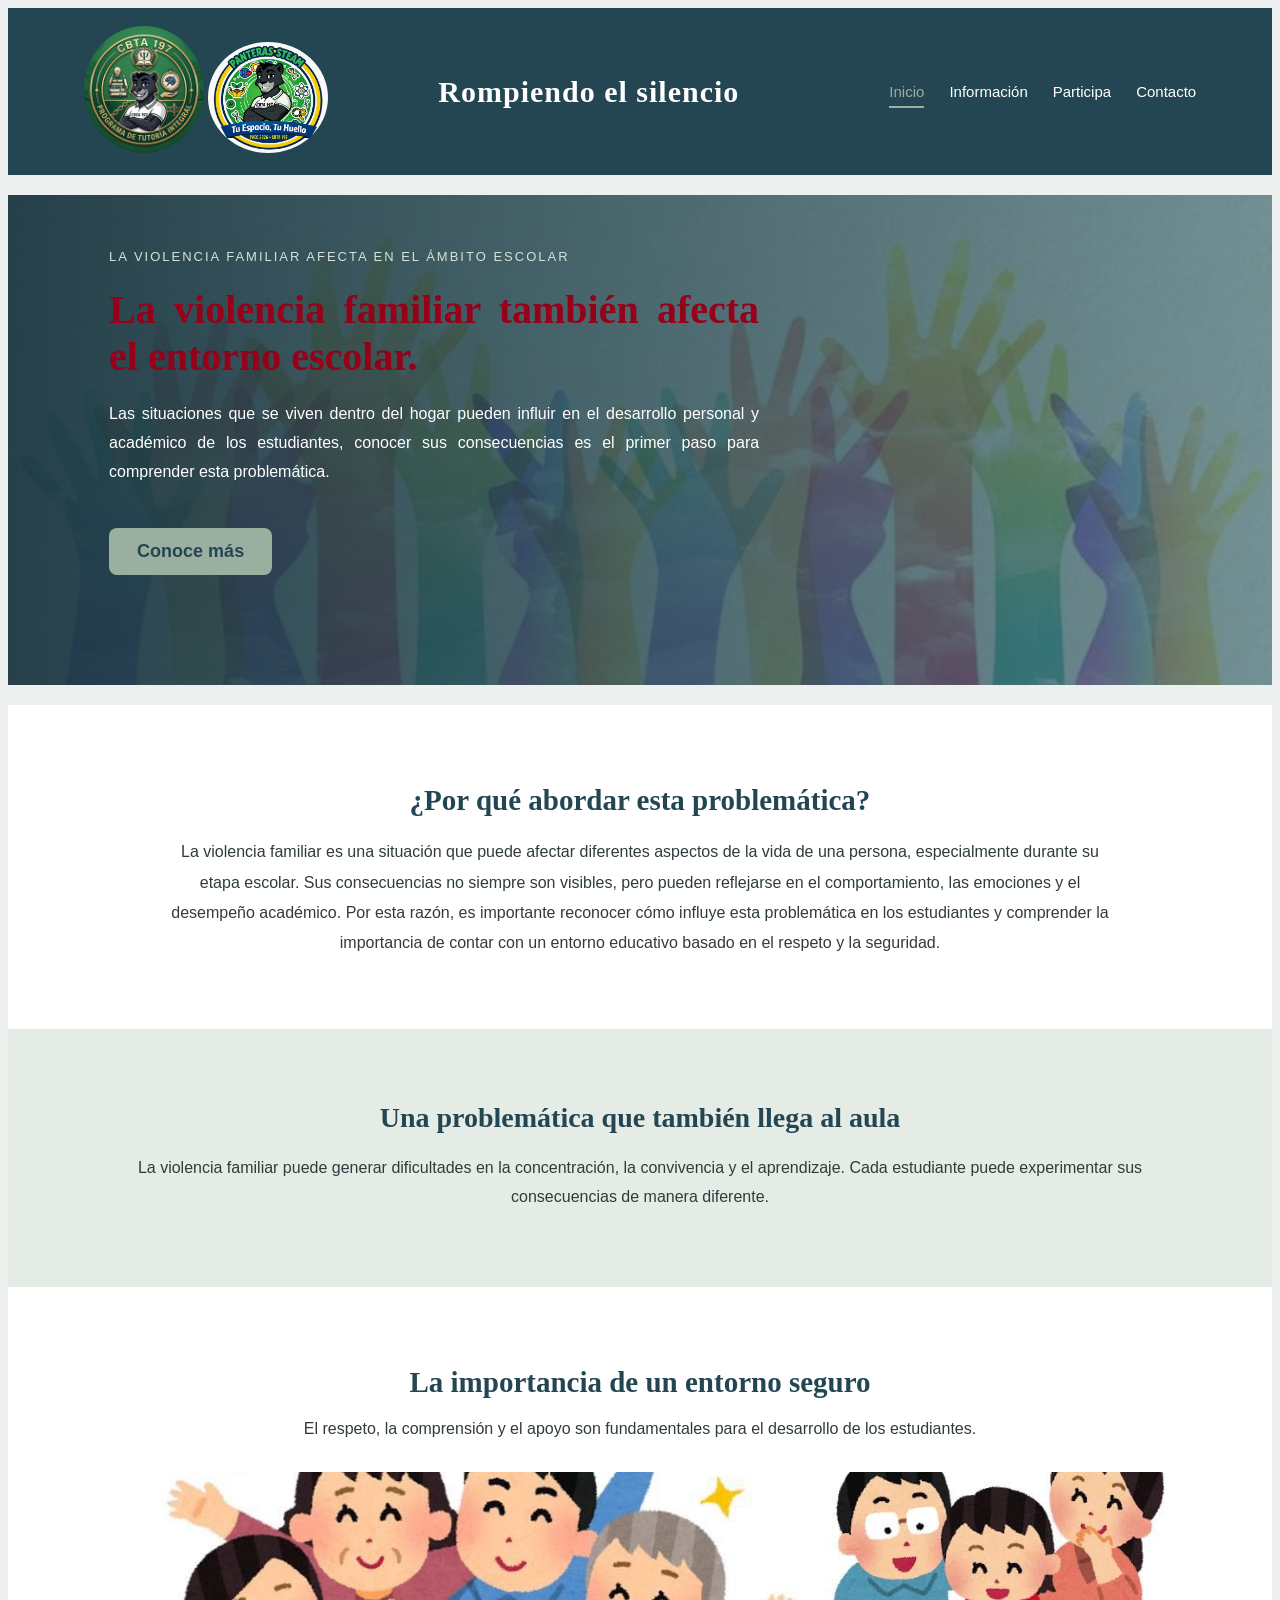
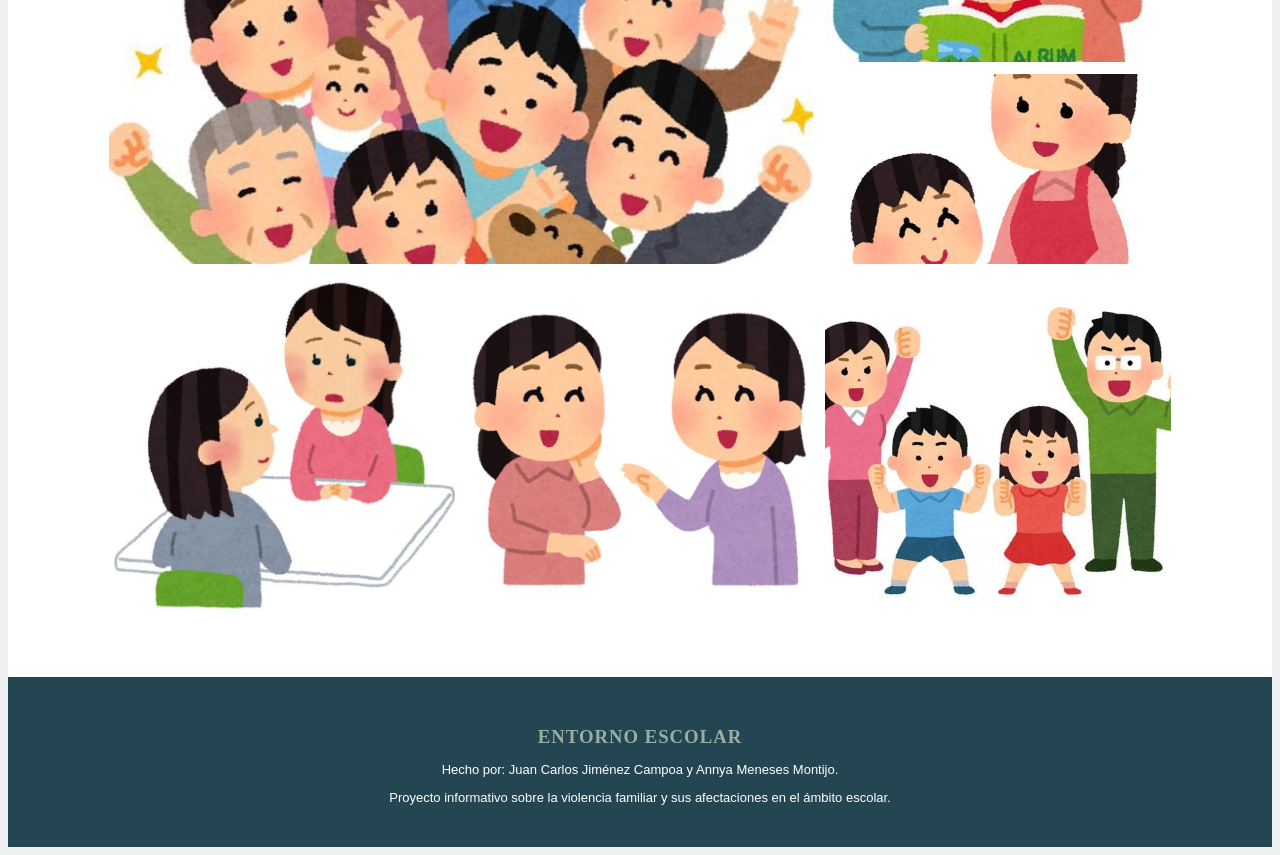
<file: index.html>
<!DOCTYPE html>
<html lang="es">
<head>
    <meta charset="UTF-8">
    <meta name="viewport" content="width=device-width, initial-scale=1.0">
    <title>Conflictos Intrafamiliares y Violencia</title>
    <link rel="stylesheet" href="css/styles.css">
</head>

<body>

    <header>

        <div class="pantera">
        <img src="img/pantera 1.png" alt="Pantera">
        <img src="img/pantera 2.png" alt="Pantera">
        </div>

        <div class="logo">
            <h1>Rompiendo el silencio</h1>
        </div>

        <nav>
            <ul>
                <li><a href="index.html" class="active">Inicio</a></li>
                <li><a href="informacion.html">Información</a></li>
                <li><a href="participa.html">Participa</a></li>
                <li><a href="contacto.html">Contacto</a></li>
            </ul>
        </nav>
    </header>

    <main>

        <section class="portada">
            <div class="portada-texto">
                <span class="etiqueta">
                    LA VIOLENCIA FAMILIAR AFECTA EN EL ÁMBITO ESCOLAR
                </span>

                <h2>La violencia familiar también afecta el entorno escolar.</h2>

                <p>
                    Las situaciones que se viven dentro del hogar pueden
                    influir en el desarrollo personal y académico de los
                    estudiantes, conocer sus consecuencias es el primer
                    paso para comprender esta problemática.
                </p>

                <a href="informacion.html" class="boton">
                    Conoce más
                </a>
            </div>
        </section>

        <section class="bienvenida">
            <h2>¿Por qué abordar esta problemática?</h2>

            <p>
                La violencia familiar es una situación que puede afectar
                diferentes aspectos de la vida de una persona, especialmente
                durante su etapa escolar. Sus consecuencias no siempre son
                visibles, pero pueden reflejarse en el comportamiento,
                las emociones y el desempeño académico.

                Por esta razón, es importante reconocer cómo influye
                esta problemática en los estudiantes y comprender
                la importancia de contar con un entorno educativo
                basado en el respeto y la seguridad.
            </p>
        </section>

        <section class="informacion">
            <h2>Una problemática que también llega al aula</h2>

            <p>
                La violencia familiar puede generar dificultades en
                la concentración, la convivencia y el aprendizaje.
                Cada estudiante puede experimentar sus consecuencias
                de manera diferente.
            </p>


        </section>

        <section class="collage-seccion">
            <h2>La importancia de un entorno seguro</h2>

            <p class="subtitulo">
                El respeto, la comprensión y el apoyo son fundamentales
                para el desarrollo de los estudiantes.
            </p>

            <span class="collage">

                <img src="img/portada.jpeg"
                     alt="Entorno escolar seguro"
                     class="imagen-principal">

                <img src="img/foto 1.jpeg"
                     alt="Convivencia escolar">

                <img src="img/foto 2.jpeg"
                     alt="Apoyo entre estudiantes">

                <img src="img/foto 3.jpeg"
                     alt="Comunicación y respeto">

                <img src="img/foto 4.jpeg"
                     alt="Acompañamiento escolar">

                <img src="img/foto 5.jpeg"
                     alt="Ambiente de confianza">

            </span>
        </section>


    </main>

    <footer>
        <h3>ENTORNO ESCOLAR</h3>

        <p>
            Hecho por: Juan Carlos Jiménez Campoa
            y Annya Meneses Montijo.
        </p>

        <p>
            Proyecto informativo sobre la violencia familiar
            y sus afectaciones en el ámbito escolar.
        </p>
    </footer>

</body>
</html>
</file>
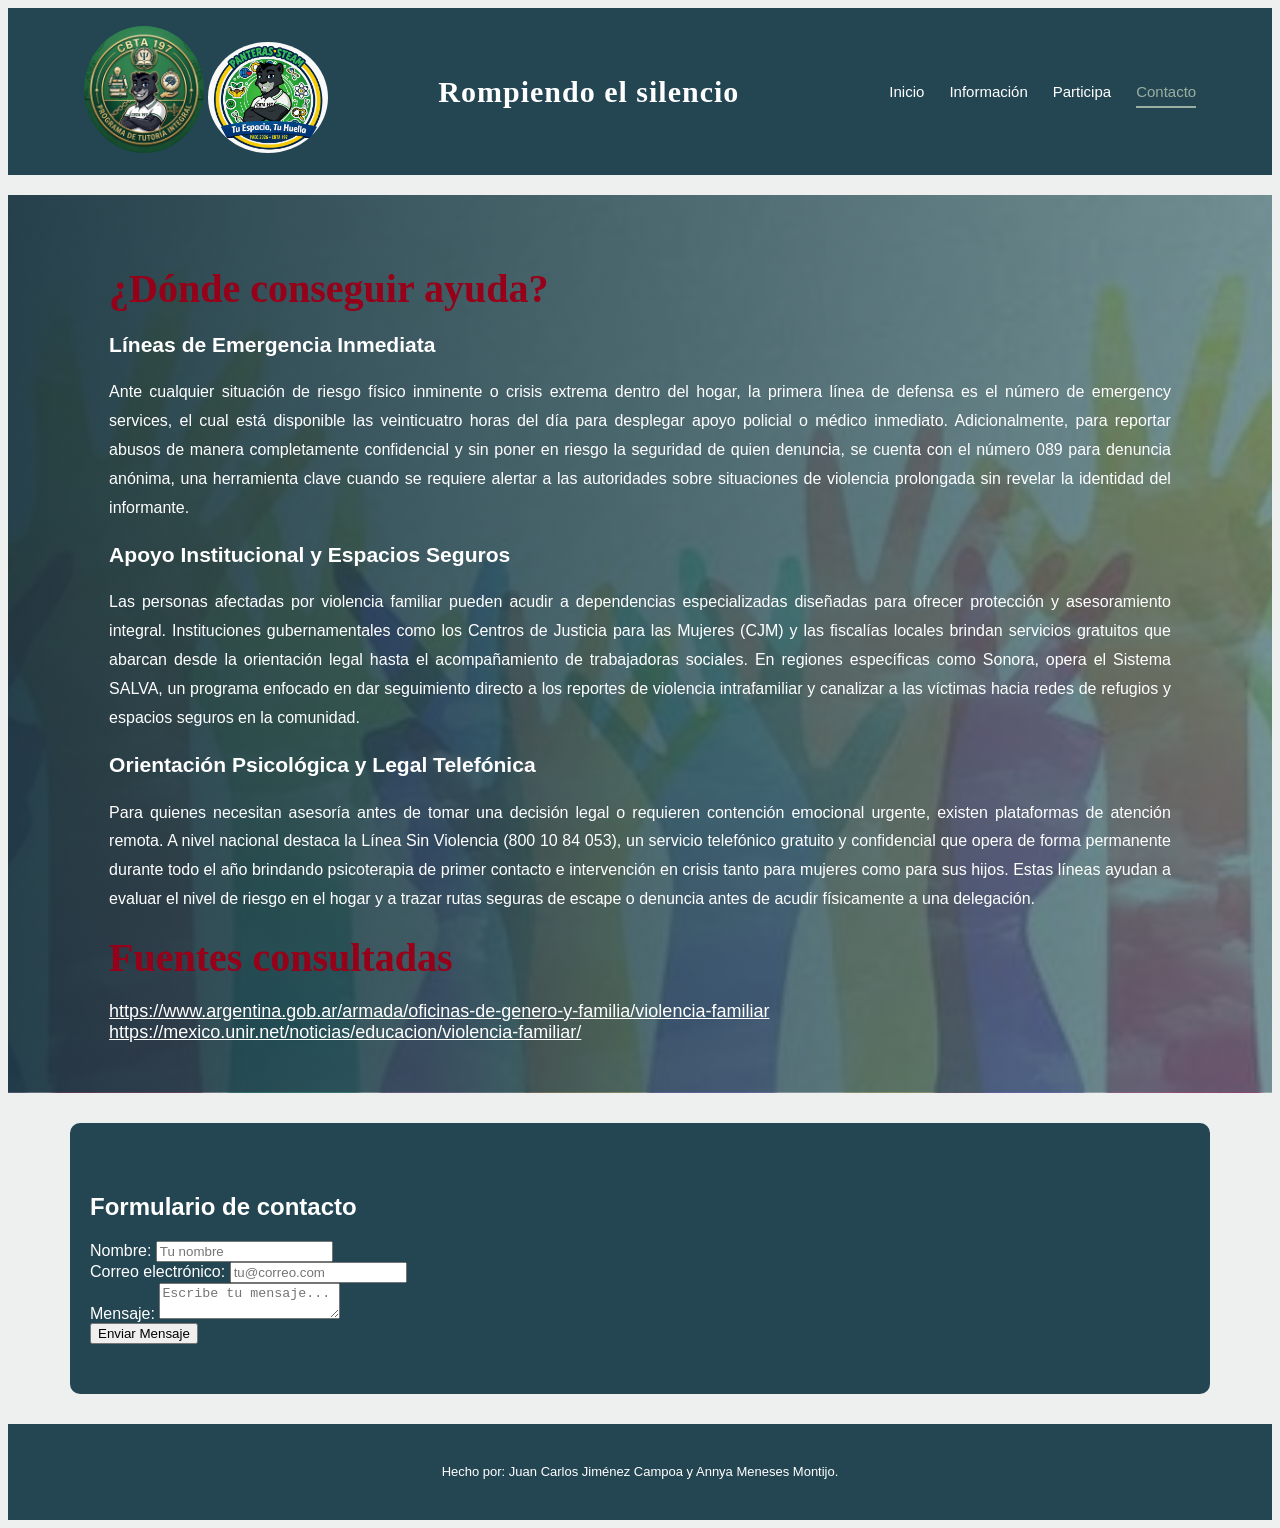
<file: contacto.html>
<!DOCTYPE html>
<html lang="es">
<head>
    <meta charset="UTF-8">
    <meta name="viewport" content="width=device-width, initial-scale=1.0">
    <title>Conflictos Intrafamiliares y Violencia</title>
    <link rel="stylesheet" href="css/styles.css">
</head>
<body>
    <header>

        <div class="pantera">
        <img src="img/pantera 1.png" alt="Pantera">
        <img src="img/pantera 2.png" alt="Pantera">
        </div>

        <div class="logo">
        <h1>Rompiendo el silencio</h1>
        </div>
        <nav>
            <ul>
                <li><a href="index.html">Inicio</a></li>
                <li><a href="informacion.html">Información</a></li>
                <li><a href="participa.html">Participa</a></li>
                <li><a href="contacto.html" class="active">Contacto</a></li>
            </ul>
        </nav>
    </header>

    <main>
        <section class="portada">
            <h2>¿Dónde conseguir ayuda?</h2>
            <!-- Texto del alumno con números o instituciones de apoyo -->
             <h3>Líneas de Emergencia Inmediata</h3>
             <p>Ante cualquier situación de riesgo físico inminente o crisis extrema dentro del hogar, la primera línea de defensa es el número de emergency services, el cual está disponible las veinticuatro horas del día para desplegar apoyo policial o médico inmediato. Adicionalmente, para reportar abusos de manera completamente confidencial y sin poner en riesgo la seguridad de quien denuncia, se cuenta con el número 089 para denuncia anónima, una herramienta clave cuando se requiere alertar a las autoridades sobre situaciones de violencia prolongada sin revelar la identidad del informante.</p>
             <h3>Apoyo Institucional y Espacios Seguros</h3>
             <p>Las personas afectadas por violencia familiar pueden acudir a dependencias especializadas diseñadas para ofrecer protección y asesoramiento integral. Instituciones gubernamentales como los Centros de Justicia para las Mujeres (CJM) y las fiscalías locales brindan servicios gratuitos que abarcan desde la orientación legal hasta el acompañamiento de trabajadoras sociales. En regiones específicas como Sonora, opera el Sistema SALVA, un programa enfocado en dar seguimiento directo a los reportes de violencia intrafamiliar y canalizar a las víctimas hacia redes de refugios y espacios seguros en la comunidad.</p>
             <h3>Orientación Psicológica y Legal Telefónica</h3>
             <p>Para quienes necesitan asesoría antes de tomar una decisión legal o requieren contención emocional urgente, existen plataformas de atención remota. A nivel nacional destaca la Línea Sin Violencia (800 10 84 053), un servicio telefónico gratuito y confidencial que opera de forma permanente durante todo el año brindando psicoterapia de primer contacto e intervención en crisis tanto para mujeres como para sus hijos. Estas líneas ayudan a evaluar el nivel de riesgo en el hogar y a trazar rutas seguras de escape o denuncia antes de acudir físicamente a una delegación.</p>

        
            <h2>Fuentes consultadas</h2>
            <section class="fuentes">
            <a href="https://www.argentina.gob.ar/armada/oficinas-de-genero-y-familia/violencia-familiar">https://www.argentina.gob.ar/armada/oficinas-de-genero-y-familia/violencia-familiar</a><br>
            <a href="https://mexico.unir.net/noticias/educacion/violencia-familiar/">https://mexico.unir.net/noticias/educacion/violencia-familiar/</a>

            </section>
        </section>

        <section class="formulario">
            <h2>Formulario de contacto</h2>
            <form action="#">
                <label for="nombre">Nombre:</label>
                <input type="text" id="nombre" name="nombre" placeholder="Tu nombre"><br>

                <label for="correo">Correo electrónico:</label>
                <input type="email" id="correo" name="correo" placeholder="tu@correo.com"><br>

                <label for="mensaje">Mensaje:</label>
                <textarea id="mensaje" name="mensaje" placeholder="Escribe tu mensaje..."></textarea><br>

                <button type="submit">Enviar Mensaje</button>
            </form>
        </section>
    </main>

    <footer>
        <p>Hecho por: Juan Carlos Jiménez Campoa y Annya Meneses Montijo.</p>
    </footer>
</body>
</html>
</file>
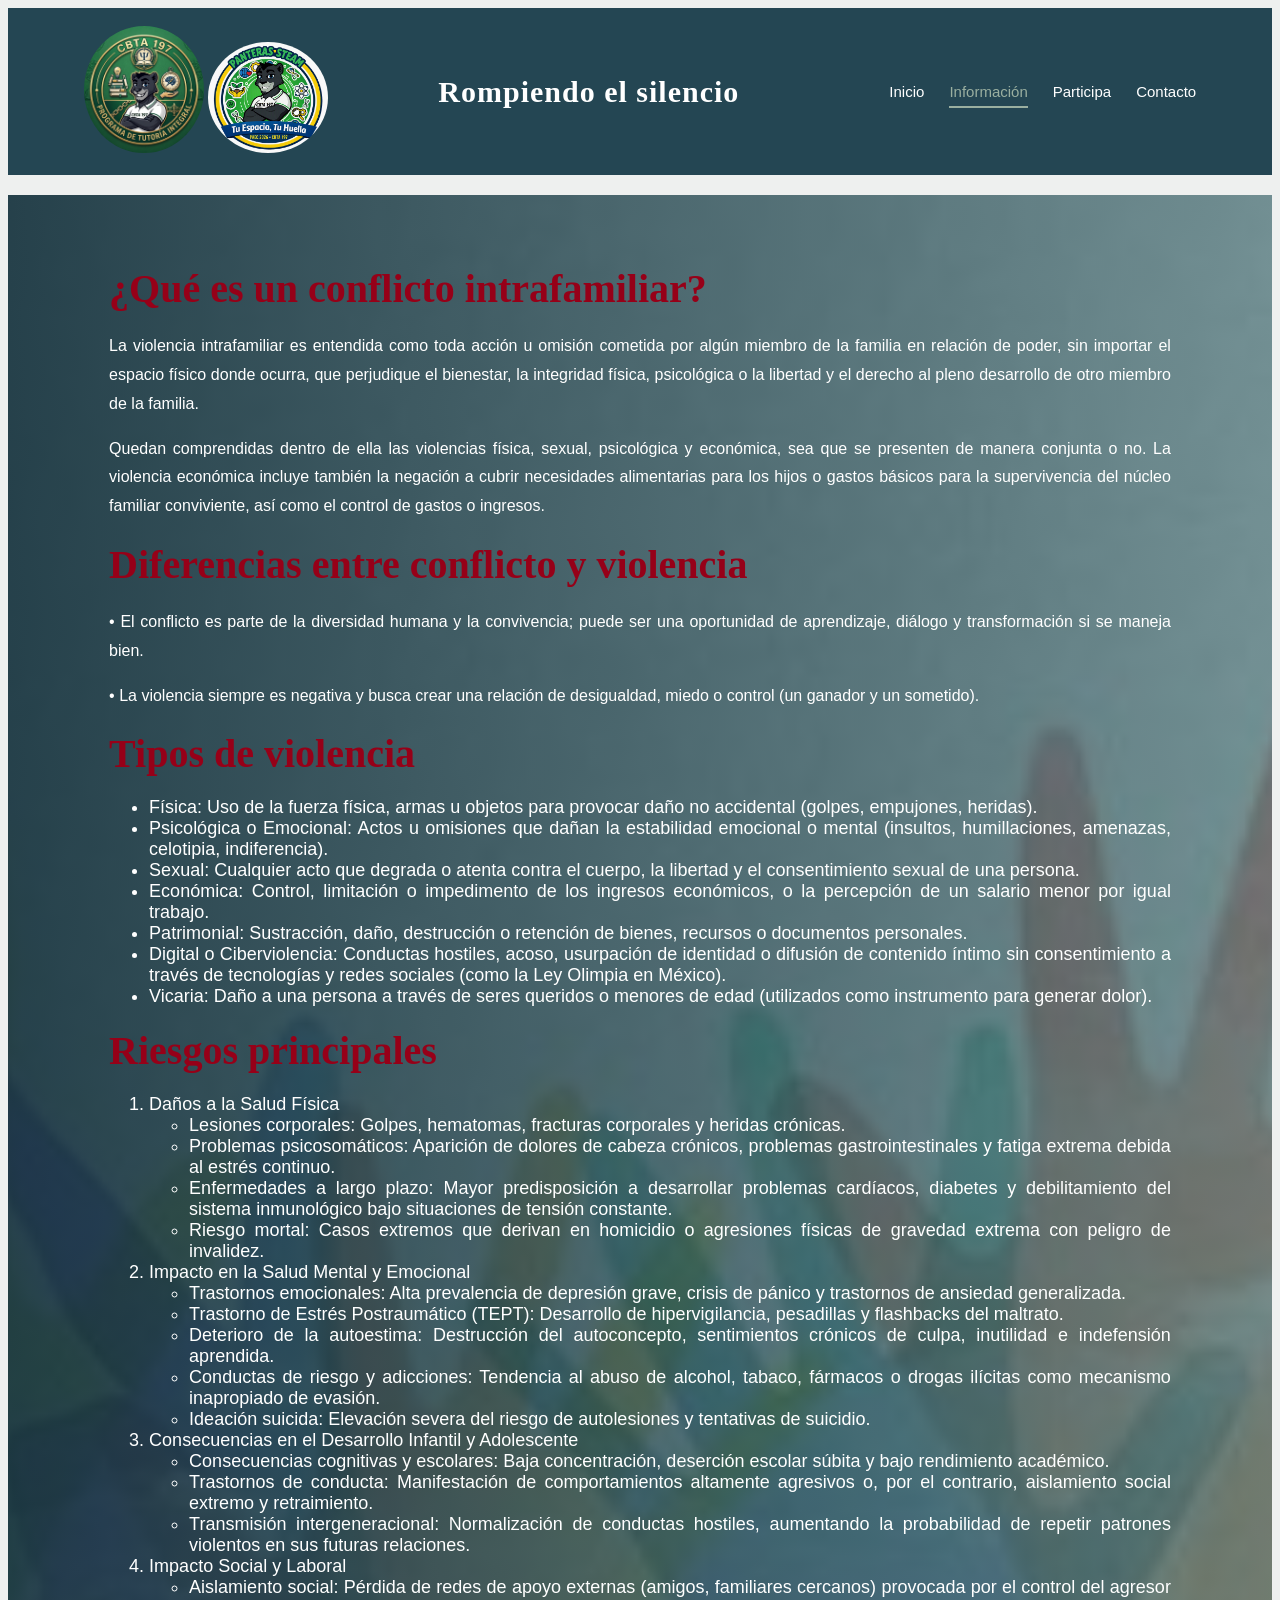
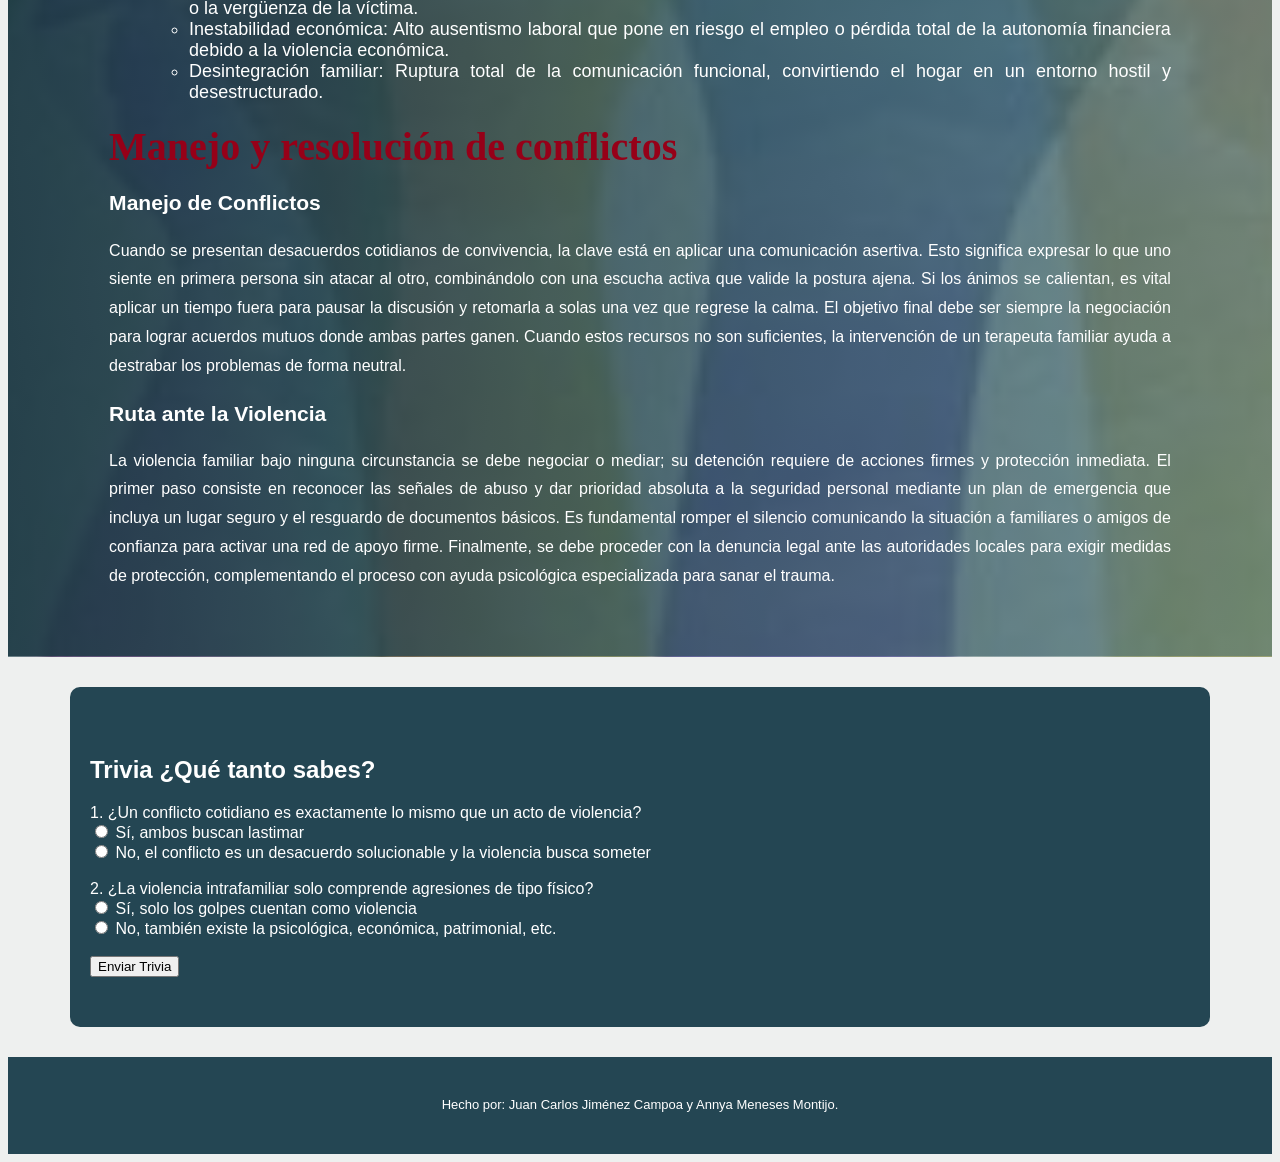
<file: informacion.html>
<!DOCTYPE html>
<html lang="es">
<head>
    <meta charset="UTF-8">
    <meta name="viewport" content="width=device-width, initial-scale=1.0">
    <title>Conflictos Intrafamiliares y Violencia</title>
    <link rel="stylesheet" href="css/styles.css">
</head>
<body>
    <header>

        <div class="pantera">
        <img src="img/pantera 1.png" alt="Pantera">
        <img src="img/pantera 2.png" alt="Pantera">
        </div>

        <div class="logo">
        <h1>Rompiendo el silencio</h1>
        </div>
        <nav>
            <ul>
                <li><a href="index.html">Inicio</a></li>
                <li><a href="informacion.html" class="active">Información</a></li>
                <li><a href="participa.html">Participa</a></li>
                <li><a href="contacto.html">Contacto</a></li>
            </ul>
        </nav>
    </header>
    
    <main>
        <section class="portada">
            <h2>¿Qué es un conflicto intrafamiliar?</h2>
            <!-- Texto del alumno -->
             <p>La violencia intrafamiliar es entendida como toda acción u omisión cometida por algún miembro de la familia en relación de poder, sin importar el espacio físico donde ocurra, que perjudique el bienestar, la integridad física, psicológica o la libertad y el derecho al pleno desarrollo de otro miembro de la familia.</p>
                <p>Quedan comprendidas dentro de ella las violencias física, sexual, psicológica y económica, sea que se presenten de manera conjunta o no. La violencia económica incluye también la negación a cubrir necesidades alimentarias para los hijos o gastos básicos para la supervivencia del núcleo familiar conviviente, así como el control de gastos o ingresos.</p>
            <h2>Diferencias entre conflicto y violencia</h2>
            <!-- Texto del alumno -->
             <p>• El conflicto es parte de la diversidad humana y la convivencia; puede ser una oportunidad de aprendizaje, diálogo y transformación si se maneja bien.</p>
             <p>• La violencia siempre es negativa y busca crear una relación de desigualdad, miedo o control (un ganador y un sometido).</p>
            <h2>Tipos de violencia</h2>
            <!-- Texto del alumno -->
             <ul>
                <li>Física: Uso de la fuerza física, armas u objetos para provocar daño no accidental (golpes, empujones, heridas).</li>
                <li>Psicológica o Emocional: Actos u omisiones que dañan la estabilidad emocional o mental (insultos, humillaciones, amenazas, celotipia, indiferencia).</li>
                <li>Sexual: Cualquier acto que degrada o atenta contra el cuerpo, la libertad y el consentimiento sexual de una persona.</li>
                <li>Económica: Control, limitación o impedimento de los ingresos económicos, o la percepción de un salario menor por igual trabajo.</li>
                <li>Patrimonial: Sustracción, daño, destrucción o retención de bienes, recursos o documentos personales.</li>
                <li>Digital o Ciberviolencia: Conductas hostiles, acoso, usurpación de identidad o difusión de contenido íntimo sin consentimiento a través de tecnologías y redes sociales (como la Ley Olimpia en México).</li>
                <li>Vicaria: Daño a una persona a través de seres queridos o menores de edad (utilizados como instrumento para generar dolor).</li>
             </ul>

            <h2>Riesgos principales</h2>
            <!-- Texto del alumno -->
             <ol>
                <li>Daños a la Salud Física</li>
                <ul>
                    <li>Lesiones corporales: Golpes, hematomas, fracturas corporales y heridas crónicas.</li>
                    <li>Problemas psicosomáticos: Aparición de dolores de cabeza crónicos, problemas gastrointestinales y fatiga extrema debida al estrés continuo.</li>
                    <li>Enfermedades a largo plazo: Mayor predisposición a desarrollar problemas cardíacos, diabetes y debilitamiento del sistema inmunológico bajo situaciones de tensión constante.</li>
                    <li>Riesgo mortal: Casos extremos que derivan en homicidio o agresiones físicas de gravedad extrema con peligro de invalidez.</li>
                </ul>
                <li>Impacto en la Salud Mental y Emocional</li>
                <ul>
                    <li>Trastornos emocionales: Alta prevalencia de depresión grave, crisis de pánico y trastornos de ansiedad generalizada.</li>
                    <li>Trastorno de Estrés Postraumático (TEPT): Desarrollo de hipervigilancia, pesadillas y flashbacks del maltrato.</li>
                    <li>Deterioro de la autoestima: Destrucción del autoconcepto, sentimientos crónicos de culpa, inutilidad e indefensión aprendida.</li>
                    <li>Conductas de riesgo y adicciones: Tendencia al abuso de alcohol, tabaco, fármacos o drogas ilícitas como mecanismo inapropiado de evasión.</li>
                    <li>Ideación suicida: Elevación severa del riesgo de autolesiones y tentativas de suicidio.</li>
                </ul>
                <li>Consecuencias en el Desarrollo Infantil y Adolescente</li>
                <ul>
                    <li>Consecuencias cognitivas y escolares: Baja concentración, deserción escolar súbita y bajo rendimiento académico.</li>
                    <li>Trastornos de conducta: Manifestación de comportamientos altamente agresivos o, por el contrario, aislamiento social extremo y retraimiento.</li>
                    <li>Transmisión intergeneracional: Normalización de conductas hostiles, aumentando la probabilidad de repetir patrones violentos en sus futuras relaciones.</li>
                </ul>
                <li>Impacto Social y Laboral</li>
                <ul>
                    <li>Aislamiento social: Pérdida de redes de apoyo externas (amigos, familiares cercanos) provocada por el control del agresor o la vergüenza de la víctima.</li>
                    <li>Inestabilidad económica: Alto ausentismo laboral que pone en riesgo el empleo o pérdida total de la autonomía financiera debido a la violencia económica.</li>
                    <li>Desintegración familiar: Ruptura total de la comunicación funcional, convirtiendo el hogar en un entorno hostil y desestructurado.</li>
                </ul>
             </ol>

            <h2>Manejo y resolución de conflictos</h2>
            <!-- Texto del alumno -->
             <h3>Manejo de Conflictos</h3>
             <p>Cuando se presentan desacuerdos cotidianos de convivencia, la clave está en aplicar una comunicación asertiva. Esto significa expresar lo que uno siente en primera persona sin atacar al otro, combinándolo con una escucha activa que valide la postura ajena. Si los ánimos se calientan, es vital aplicar un tiempo fuera para pausar la discusión y retomarla a solas una vez que regrese la calma. El objetivo final debe ser siempre la negociación para lograr acuerdos mutuos donde ambas partes ganen. Cuando estos recursos no son suficientes, la intervención de un terapeuta familiar ayuda a destrabar los problemas de forma neutral.</p>
             <h3>Ruta ante la Violencia</h3>
             <p>La violencia familiar bajo ninguna circunstancia se debe negociar o mediar; su detención requiere de acciones firmes y protección inmediata. El primer paso consiste en reconocer las señales de abuso y dar prioridad absoluta a la seguridad personal mediante un plan de emergencia que incluya un lugar seguro y el resguardo de documentos básicos. Es fundamental romper el silencio comunicando la situación a familiares o amigos de confianza para activar una red de apoyo firme. Finalmente, se debe proceder con la denuncia legal ante las autoridades locales para exigir medidas de protección, complementando el proceso con ayuda psicológica especializada para sanar el trauma.</p>

        </section>

        <section class="formulario">
            <h2>Trivia ¿Qué tanto sabes?</h2>
            <form action="#">
                <label>1. ¿Un conflicto cotidiano es exactamente lo mismo que un acto de violencia?</label>
                <div>
                    <input type="radio" id="p1_si" name="pregunta1" value="si">
                    <label for="p1_si">Sí, ambos buscan lastimar</label>
                </div>
                <div>
                    <input type="radio" id="p1_no" name="pregunta1" value="no">
                    <label for="p1_no">No, el conflicto es un desacuerdo solucionable y la violencia busca someter</label>
                </div>
                <br>

                <label>2. ¿La violencia intrafamiliar solo comprende agresiones de tipo físico?</label>
                <div>
                    <input type="radio" id="p2_si" name="pregunta2" value="si">
                    <label for="p2_si">Sí, solo los golpes cuentan como violencia</label>
                </div>
                <div>
                    <input type="radio" id="p2_no" name="pregunta2" value="no">
                    <label for="p2_no">No, también existe la psicológica, económica, patrimonial, etc.</label>
                </div>
                <br>

                <button type="submit">Enviar Trivia</button>
            </form>
        </section>
        
    </main>

    <footer>
        <p>Hecho por: Juan Carlos Jiménez Campoa y Annya Meneses Montijo.</p>
    </footer>
</body>
</html>
</file>
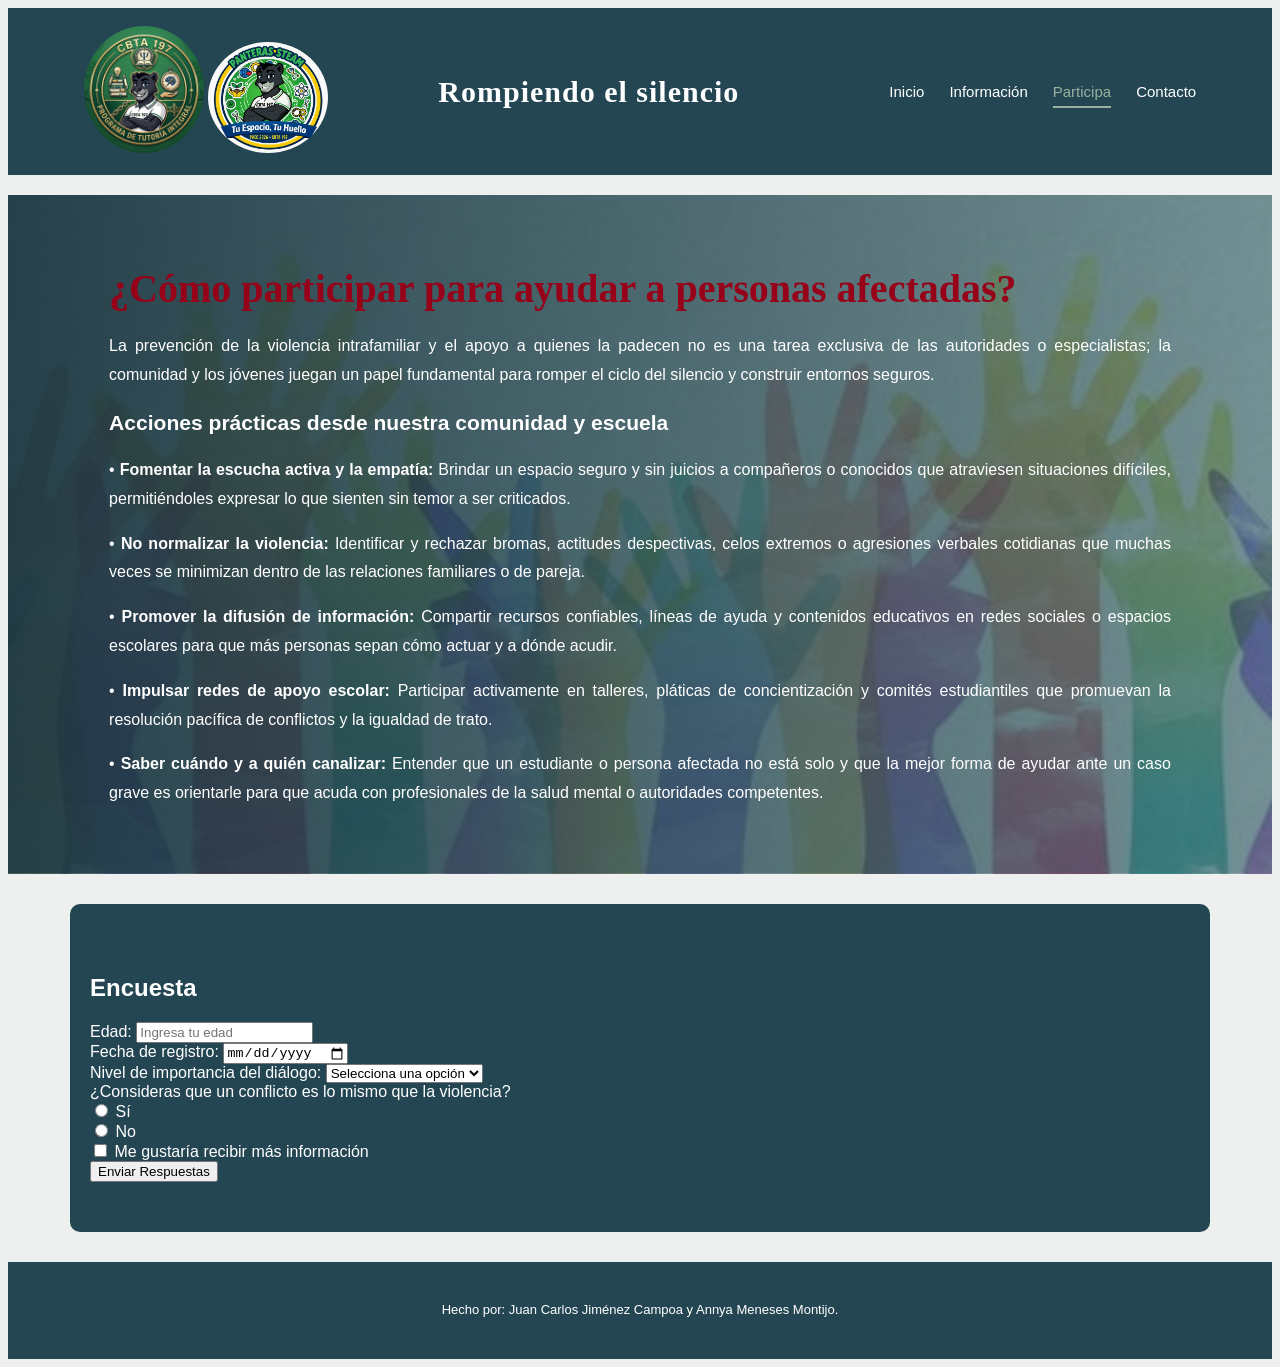
<file: participa.html>
<!DOCTYPE html>
<html lang="es">
<head>
    <meta charset="UTF-8">
    <meta name="viewport" content="width=device-width, initial-scale=1.0">
    <title>Conflictos Intrafamiliares y Violencia</title>
    <link rel="stylesheet" href="css/styles.css">
</head>
<body>
    <header>

        <div class="pantera">
        <img src="img/pantera 1.png" alt="Pantera">
        <img src="img/pantera 2.png" alt="Pantera">
        </div>

        <div class="logo">
        <h1>Rompiendo el silencio</h1>
        </div>
        <nav>
            <ul>
                <li><a href="index.html">Inicio</a></li>
                <li><a href="informacion.html">Información</a></li>
                <li><a href="participa.html" class="active">Participa</a></li>
                <li><a href="contacto.html">Contacto</a></li>
            </ul>
        </nav>
    </header>

    <main>
        <section class="portada">
            <h2>¿Cómo participar para ayudar a personas afectadas?</h2>
            <p>La prevención de la violencia intrafamiliar y el apoyo a quienes la padecen no es una tarea exclusiva de las autoridades o especialistas; la comunidad y los jóvenes juegan un papel fundamental para romper el ciclo del silencio y construir entornos seguros.</p>

            <h3>Acciones prácticas desde nuestra comunidad y escuela</h3>
            <p>• <strong>Fomentar la escucha activa y la empatía:</strong> Brindar un espacio seguro y sin juicios a compañeros o conocidos que atraviesen situaciones difíciles, permitiéndoles expresar lo que sienten sin temor a ser criticados.</p>
            <p>• <strong>No normalizar la violencia:</strong> Identificar y rechazar bromas, actitudes despectivas, celos extremos o agresiones verbales cotidianas que muchas veces se minimizan dentro de las relaciones familiares o de pareja.</p>
            <p>• <strong>Promover la difusión de información:</strong> Compartir recursos confiables, líneas de ayuda y contenidos educativos en redes sociales o espacios escolares para que más personas sepan cómo actuar y a dónde acudir.</p>
            <p>• <strong>Impulsar redes de apoyo escolar:</strong> Participar activamente en talleres, pláticas de concientización y comités estudiantiles que promuevan la resolución pacífica de conflictos y la igualdad de trato.</p>
            <p>• <strong>Saber cuándo y a quién canalizar:</strong> Entender que un estudiante o persona afectada no está solo y que la mejor forma de ayudar ante un caso grave es orientarle para que acuda con profesionales de la salud mental o autoridades competentes.</p>
        </section>

        <section class="formulario">
            <h2>Encuesta</h2>
            <form action="#">
                <label for="edad">Edad:</label>
                <input type="number" id="edad" name="edad" placeholder="Ingresa tu edad"><br>

                <label for="fecha">Fecha de registro:</label>
                <input type="date" id="fecha" name="fecha"><br>

                <label for="nivel">Nivel de importancia del diálogo:</label>
                <select id="nivel" name="nivel">
                    <option value="">Selecciona una opción</option>
                    <option value="alto">Alto</option>
                    <option value="medio">Medio</option>
                    <option value="bajo">Bajo</option>
                </select><br>

                <label>¿Consideras que un conflicto es lo mismo que la violencia?</label>
                <div>
                    <input type="radio" id="r1" name="trivia" value="si">
                    <label for="r1">Sí</label>
                </div>
                <div>
                    <input type="radio" id="r2" name="trivia" value="no">
                    <label for="r2">No</label>
                </div>

                <div>
                    <input type="checkbox" id="check1" name="interes" value="talleres">
                    <label for="check1">Me gustaría recibir más información</label>
                </div>

                <button type="submit">Enviar Respuestas</button>
            </form>
        </section>
    </main>

    <footer>
        <p>Hecho por: Juan Carlos Jiménez Campoa y Annya Meneses Montijo.</p>
    </footer>
</body>
</html>
</file>
<file: css/styles.css>
/* COLORES PRINCIPALES */
:root {
    --azul: #244653;
    --azul-claro: #527985;
    --verde: #9aafa0;
    --verde-claro: #e5ece6;
    --gris: #eef0ef;
    --blanco: #ffffff;
    --texto: #303b3d;
}

/* CONFIGURACIÓN GENERAL */
html {
    scroll-behavior: smooth;
}

body {
    font-family: Arial, sans-serif;
    background-color: var(--gris);
    color: var(--texto);
}

/* ENCABEZADO */
header {
    background-color: var(--azul);
    color: var(--blanco);
    padding: 18px 6%;

    display: flex;
    justify-content: space-between;
    align-items: center;

    position: sticky;
    top: 0;
    z-index: 100;
}

.logo h1 {
    text-align: left;
    font-family: Georgia, serif;
    font-size: 30px;
    letter-spacing: 1px;
}

.pantera img{
    max-width: 120px;
    text-align: left;
    border-radius: 50%;
    object-fit: cover;

}

/* MENÚ */
nav ul {
    display: flex;
    list-style: none;
    gap: 25px;
}

nav a {
    color: var(--blanco);
    text-decoration: none;
    font-family: Arial, sans-serif;
    font-size: 15px;

    transition: 0.3s;
}

nav a:hover,
nav a.active {
    color: var(--verde);
    border-bottom: 2px solid var(--verde);
    padding-bottom: 6px;
}

/* PORTADA */
.portada {
    min-height: 390px;
    padding: 70px 8%;



    background:
        linear-gradient(
            90deg,
            rgba(25, 54, 65, 0.94),
            rgba(64, 105, 112, 0.72)
        ),
        url("../img/foto 6.jpeg");

    background-size: cover;
    background-position: center;

    background-color:#244653;
    color: white;
    font-size: 18px;
    text-align: justify;
    padding: 50px 8%;
    margin: 20px auto;
    max-width: 1900px;
}

.fuentes a {
    color:var(--blanco);
}

.portada-texto {
    max-width: 650px;
    animation: aparecer 1s ease;
}

.etiqueta {
    color: #d4e3d9;
    font-family: Arial, sans-serif;
    font-size: 13px;
    letter-spacing: 2px;
}

.portada h2 {
   color: #960018;
    font-family: Georgia, serif;
    font-size: 40px;
    margin: 20px 0;
}

.portada p {
    font-family: Arial, sans-serif;
    font-size: 16px;
    line-height: 1.8;
}

.formulario {
    background-color:#244653;
    color: white;
    text-align: left;
    padding: 50px 20px;
    margin: 30px auto;
    max-width: 1100px;
    border-radius: 10px;
    
}

/* BOTONES */
.boton {
    display: inline-block;
    margin-top: 25px;
    padding: 13px 28px;

    background-color: var(--verde);
    color: var(--azul);

    border-radius: 8px;
    text-decoration: none;
    font-weight: bold;

    transition: 0.3s;
}

.boton:hover {
    background-color: var(--blanco);
    color: var(--azul);
    transform: translateY(-3px);
}

.boton-claro {
    background-color: var(--blanco);
    color: var(--azul);
}

/* BIENVENIDA */
.bienvenida {
    text-align: center;
    padding: 55px 12%;
    background-color: var(--blanco);
}

.bienvenida h2 {
    font-family: Georgia, serif;
    color: var(--azul);
    font-size: 29px;
    margin-bottom: 20px;
}

.bienvenida p {
    font-family: Arial, sans-serif;
    font-size: 16px;
    line-height: 1.9;
    margin-bottom: 15px;
}

/* INFORMACIÓN */
.informacion {
    padding: 50px 8%;
    background-color: var(--verde-claro);
    text-align: center;
}

.informacion h2 {
    font-family: Georgia, serif;
    color: var(--azul);
    font-size: 28px;
    margin-bottom: 20px;
}

.informacion > p {
    font-family: Arial, sans-serif;
    line-height: 1.8;
    margin-bottom: 25px;
}
            /*GALERIA*/
.collage-seccion {
    padding: 55px 8%;
    text-align: center;
    background-color: var(--blanco);
}

.collage-seccion h2 {
    color: var(--azul);
    font-family: Georgia, serif;
    font-size: 29px;
    margin-bottom: 15px;
}

.subtitulo {
    font-family: Arial, sans-serif;
    margin-bottom: 30px;
    line-height: 1.7;
}

.collage {
    display: grid;
    grid-template-columns: repeat(3, 1fr);
    grid-template-rows: 190px 190px;
    gap: 12px;
}

.collage img {
    width: 100%;
    height: 100%;
    object-fit: cover;
    border-radius: 10px;

    transition: 0.3s;
}

.collage img:hover {
    transform: scale(1.03);
}

/* IMAGEN PRINCIPAL */
.imagen-principal {
    grid-column: span 2;
    grid-row: span 2;
}

/* MENSAJE FINAL */
.ayuda {
    background-color: var(--azul-claro);
    color: var(--blanco);
    padding: 55px 12%;
    text-align: center;
}

.ayuda h2 {
    font-family: Georgia, serif;
    font-size: 30px;
    margin-bottom: 20px;
}

.ayuda p {
    font-family: Arial, sans-serif;
    line-height: 1.9;
    font-size: 16px;
}

/* PIE DE PÁGINA */
footer {
    background-color: var(--azul);
    color: var(--blanco);
    padding: 30px;
    text-align: center;
}

footer h3 {
    font-family: Georgia, serif;
    color: var(--verde);
    margin-bottom: 12px;
    letter-spacing: 1px;
}

footer p {
    font-family: Arial, sans-serif;
    font-size: 13px;
    margin: 8px 0;
    line-height: 1.6;
}

/* ANIMACIÓN */
@keyframes aparecer {
    from {
        opacity: 0;
        transform: translateY(20px);
    }

    to {
        opacity: 1;
        transform: translateY(0);
    }
}

/* ADAPTACIÓN A CELULARES */
@media (max-width: 768px) {

    header {
        flex-direction: column;
        gap: 18px;
    }

    nav ul {
        gap: 18px;
    }

    .portada {
        padding: 50px 7%;
    }

    .portada h2 {
        font-size: 30px;
    }

    .tipos {
        grid-template-columns: repeat(2, 1fr);
    }

    .collage {
        grid-template-columns: repeat(2, 1fr);
        grid-template-rows: 180px 150px 150px;
    }

    .imagen-principal {
        grid-column: span 2;
        grid-row: span 1;
    }
}

/* CELULARES PEQUEÑOS */
@media (max-width: 450px) {

    .logo h1 {
        font-size: 21px;
    }

    nav ul {
        gap: 12px;
    }

    nav a {
        font-size: 13px;
    }

    .tipos {
        grid-template-columns: 1fr;
    }

    .collage {
        grid-template-rows: 160px 130px 130px;
    }

    .portada h2 {
        font-size: 26px;
    }
}
</file>
